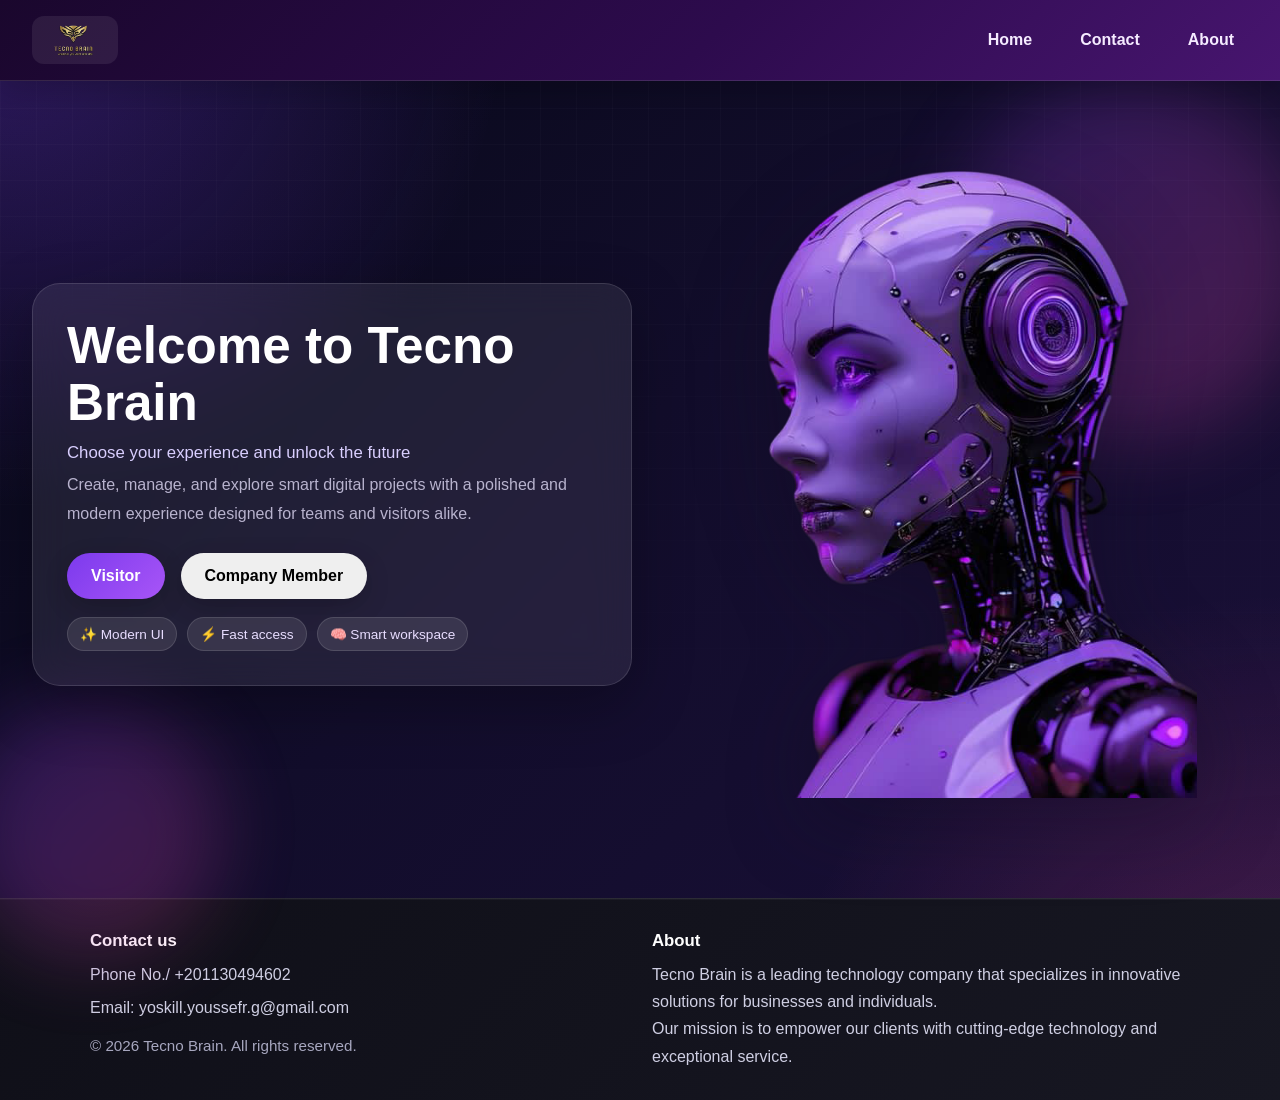
<file: index.html>
<!DOCTYPE html>
<html lang="en">
<head>
    <meta charset="UTF-8">
    <meta http-equiv="refresh" content="0; url=login.html">
    <title>Redirecting...</title>
</head>
<body>
    <script>
        window.location.href = "welcome_psge.html";
    </script>
</body>
</html>
</file>
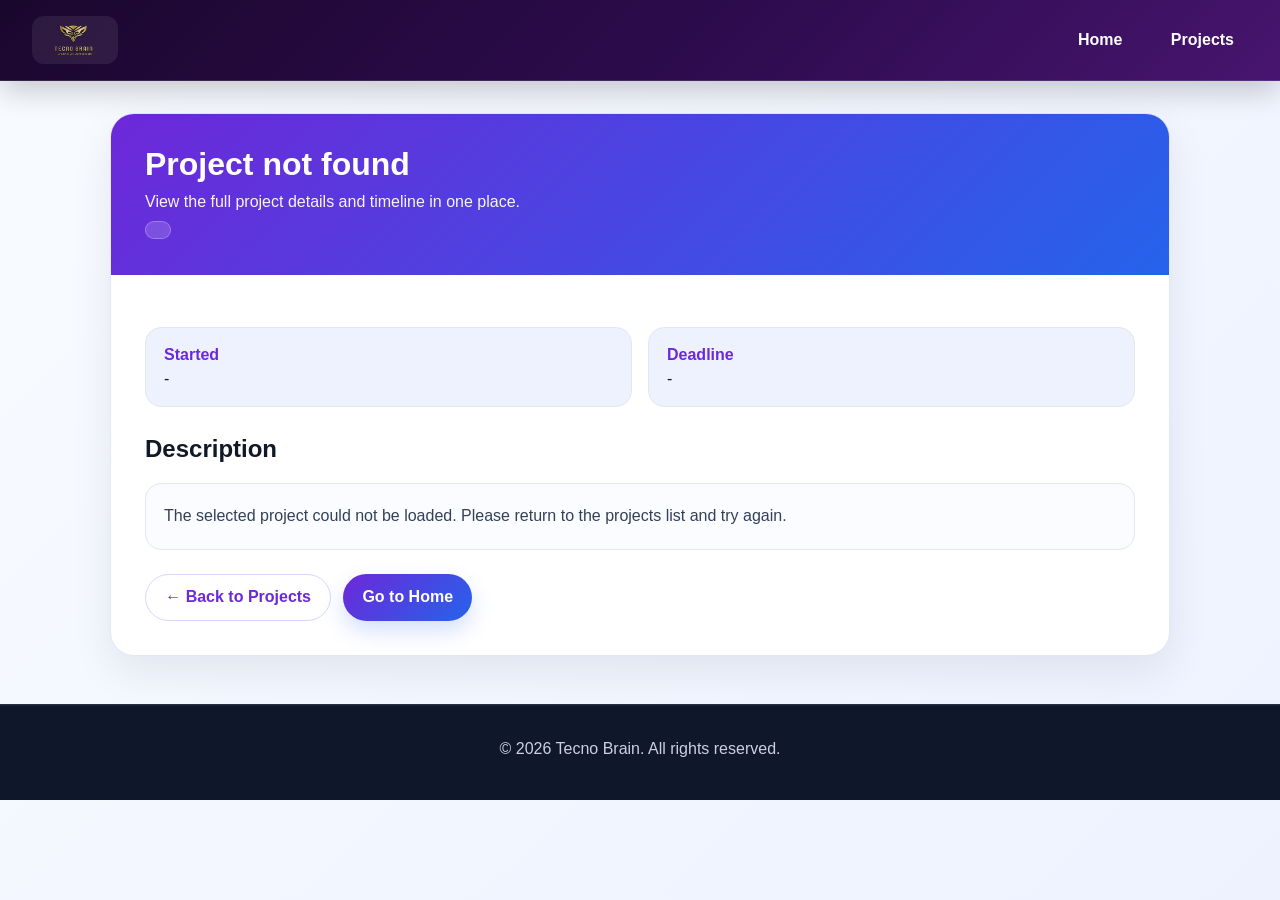
<file: project-view.html>
<!DOCTYPE html>
<html lang="en">
<head>
    <meta charset="UTF-8">
    <meta name="viewport" content="width=device-width, initial-scale=1.0">
    <title>Project Details</title>
    <link rel="stylesheet" href="css/header.css">
    <style>
        :root {
            --bg: #f4f7ff;
            --panel: #ffffff;
            --panel-soft: #eef2ff;
            --text: #111827;
            --muted: #64748b;
            --accent: #6d28d9;
            --accent-2: #2563eb;
            --border: #e2e8f0;
        }

        * { box-sizing: border-box; }
        body {
            font-family: 'Segoe UI', Tahoma, Geneva, Verdana, sans-serif;
            margin: 0;
            padding: 0;
            background: linear-gradient(135deg, #f8fbff 0%, #eef2ff 100%);
            color: var(--text);
            min-height: 100vh;
        }

        main {
            max-width: 1100px;
            margin: 32px auto 48px;
            padding: 0 20px;
        }

        .card {
            background: var(--panel);
            border: 1px solid var(--border);
            border-radius: 24px;
            box-shadow: 0 16px 40px rgba(15, 23, 42, 0.08);
            overflow: hidden;
        }

        .hero {
            background: linear-gradient(135deg, var(--accent) 0%, var(--accent-2) 100%);
            color: #fff;
            padding: 32px 34px;
        }

        .hero h1 {
            margin: 0 0 10px;
            font-size: 2rem;
        }

        .hero p {
            margin: 0;
            opacity: 0.95;
            font-size: 1rem;
        }

        .content {
            padding: 28px 34px 34px;
        }

        .status-pill {
            display: inline-flex;
            align-items: center;
            gap: 8px;
            background: rgba(255,255,255,0.16);
            border: 1px solid rgba(255,255,255,0.25);
            padding: 8px 12px;
            border-radius: 999px;
            font-size: 0.95rem;
            margin-top: 10px;
        }

        .project-meta {
            display: grid;
            grid-template-columns: repeat(2, minmax(0, 1fr));
            gap: 16px;
            margin: 24px 0 28px;
        }

        .info-box {
            background: var(--panel-soft);
            border: 1px solid #e5e7eb;
            padding: 18px;
            border-radius: 16px;
        }

        .info-box strong {
            display: block;
            color: var(--accent);
            margin-bottom: 6px;
        }

        .project-description {
            white-space: pre-wrap;
            line-height: 1.8;
            color: #334155;
            background: #fafcff;
            border: 1px solid var(--border);
            border-radius: 16px;
            padding: 18px;
        }

        .actions {
            display: flex;
            gap: 12px;
            margin-top: 24px;
            flex-wrap: wrap;
        }

        .back-button, .primary-action {
            display: inline-flex;
            align-items: center;
            justify-content: center;
            padding: 0.85rem 1.2rem;
            border-radius: 999px;
            text-decoration: none;
            font-weight: 600;
            transition: transform 0.2s ease, box-shadow 0.2s ease;
        }

        .back-button {
            background: #fff;
            color: var(--accent);
            border: 1px solid #d8d5ff;
        }

        .primary-action {
            background: linear-gradient(135deg, var(--accent) 0%, var(--accent-2) 100%);
            color: #fff;
            box-shadow: 0 10px 22px rgba(37, 99, 235, 0.2);
        }

        .back-button:hover, .primary-action:hover {
            transform: translateY(-2px);
        }

        footer {
            padding: 24px 20px 32px;
            background: #0f172a;
            color: #cbd5e1;
            text-align: center;
        }

        @media (max-width: 768px) {
            .hero { padding: 24px 20px; }
            .content { padding: 20px; }
            .project-meta { grid-template-columns: 1fr; }
        }
    </style>
</head>
<body>
    <header class="header">
        <img src="photos/eNJaeIzL.png" alt="Tecno Brain Logo" class="logo">
        <nav>
            <a href="welcome_psge.html" style="color:#fff; text-decoration:none; margin-right:1rem;">Home</a>
            <a href="visitor.html" style="color:#fff; text-decoration:none;">Projects</a>
        </nav>
    </header>
    <main>
        <section class="card">
            <div class="hero">
                <h1 id="projectName">Project Name</h1>
                <p>View the full project details and timeline in one place.</p>
                <div class="status-pill" id="projectStatus">Status: <strong></strong></div>
            </div>
            <div class="content">
                <div class="project-meta">
                    <div class="info-box">
                        <strong>Started</strong>
                        <span id="projectStart">-</span>
                    </div>
                    <div class="info-box">
                        <strong>Deadline</strong>
                        <span id="projectDeadline">-</span>
                    </div>
                </div>
                <section>
                    <h2>Description</h2>
                    <p id="projectDescription" class="project-description"></p>
                </section>
                <div class="actions">
                    <a href="visitor.html" class="back-button">← Back to Projects</a>
                    <a href="welcome_psge.html" class="primary-action">Go to Home</a>
                </div>
            </div>
        </section>
    </main>
    <footer>
        <p>© 2026 Tecno Brain. All rights reserved.</p>
    </footer>
    <script>
        const selectedProjectId = localStorage.getItem('selectedProject');
        const projects = JSON.parse(localStorage.getItem('projects') || '[]');
        const project = projects.find(p => String(p.id) === String(selectedProjectId));

        if (!project) {
            document.getElementById('projectName').textContent = 'Project not found';
            document.getElementById('projectStatus').textContent = '';
            document.getElementById('projectStart').textContent = '-';
            document.getElementById('projectDeadline').textContent = '-';
            document.getElementById('projectDescription').textContent = 'The selected project could not be loaded. Please return to the projects list and try again.';
        } else {
            document.getElementById('projectName').textContent = project.name || 'Untitled Project';
            document.getElementById('projectStatus').innerHTML = 'Status: <strong>' + (project.status || 'unknown') + '</strong>';
            document.getElementById('projectStart').textContent = project.startDate || 'Unknown';
            document.getElementById('projectDeadline').textContent = project.deadline || 'Not set';
            document.getElementById('projectDescription').textContent = project.description || 'No description provided.';
        }
    </script>
</body>
</html>
</file>
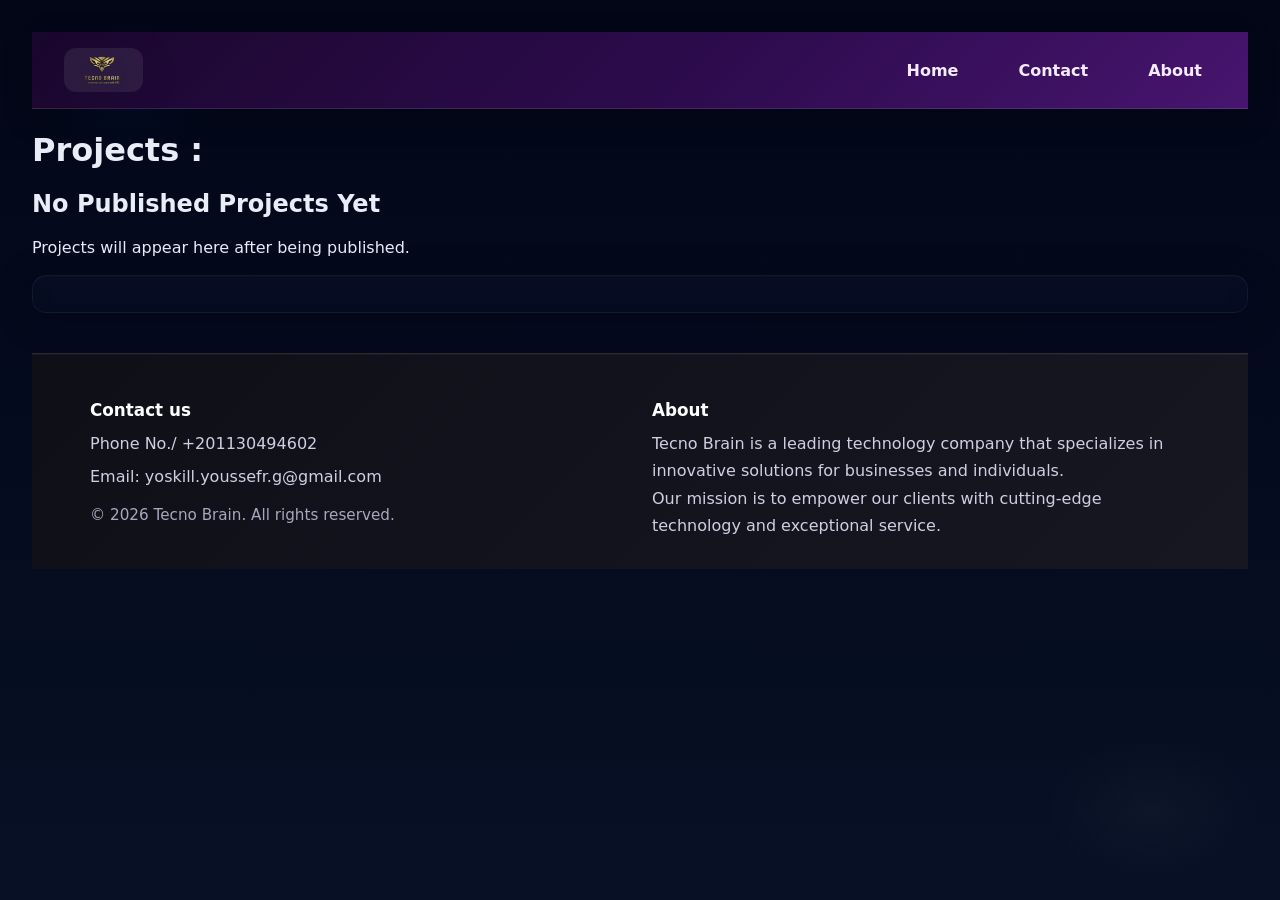
<file: visitor.html>
<!DOCTYPE html>
<html lang="en">
<head>
    <meta charset="UTF-8">
    <meta name="viewport" content="width=device-width, initial-scale=1.0">
    <link rel="stylesheet"  href="css/visitor.css" >
    <title>Tecno Brain</title>
<link rel="stylesheet" href="css/header.css">
</head>
<body>


   <header class="header">
        <img src="photos/eNJaeIzL.png" alt="Tecno Brain Logo" class="logo">
        <a href="welcome_psge.html">Home</a>
        <a href="#contact">Contact</a>
        <a href="#about">About</a>
    </header>
    <h1 class="Projects">Projects :</h1>

    <div id="publishedProjects">projects-content</div>


    <div class='project-card'></div>


    <footer>
    <div>
        <div>
            <h2 id="contact">Contact us</h2>
            <p>Phone No./ +201130494602</p>
            <p>Email: yoskill.youssefr.g@gmail.com</p>
            <p class="copy">© 2026 Tecno Brain. All rights reserved.</p>
        </div>
        <div>
            <h2 id="about">About</h2>
            <p>Tecno Brain is a leading technology company that specializes in innovative solutions for businesses and individuals.<br> Our mission is to empower our clients with cutting-edge technology and exceptional service.</p>
        </div>
    </div>
</footer>
 <script src="js/visitors.js"></script>
</body>
</html>
</file>
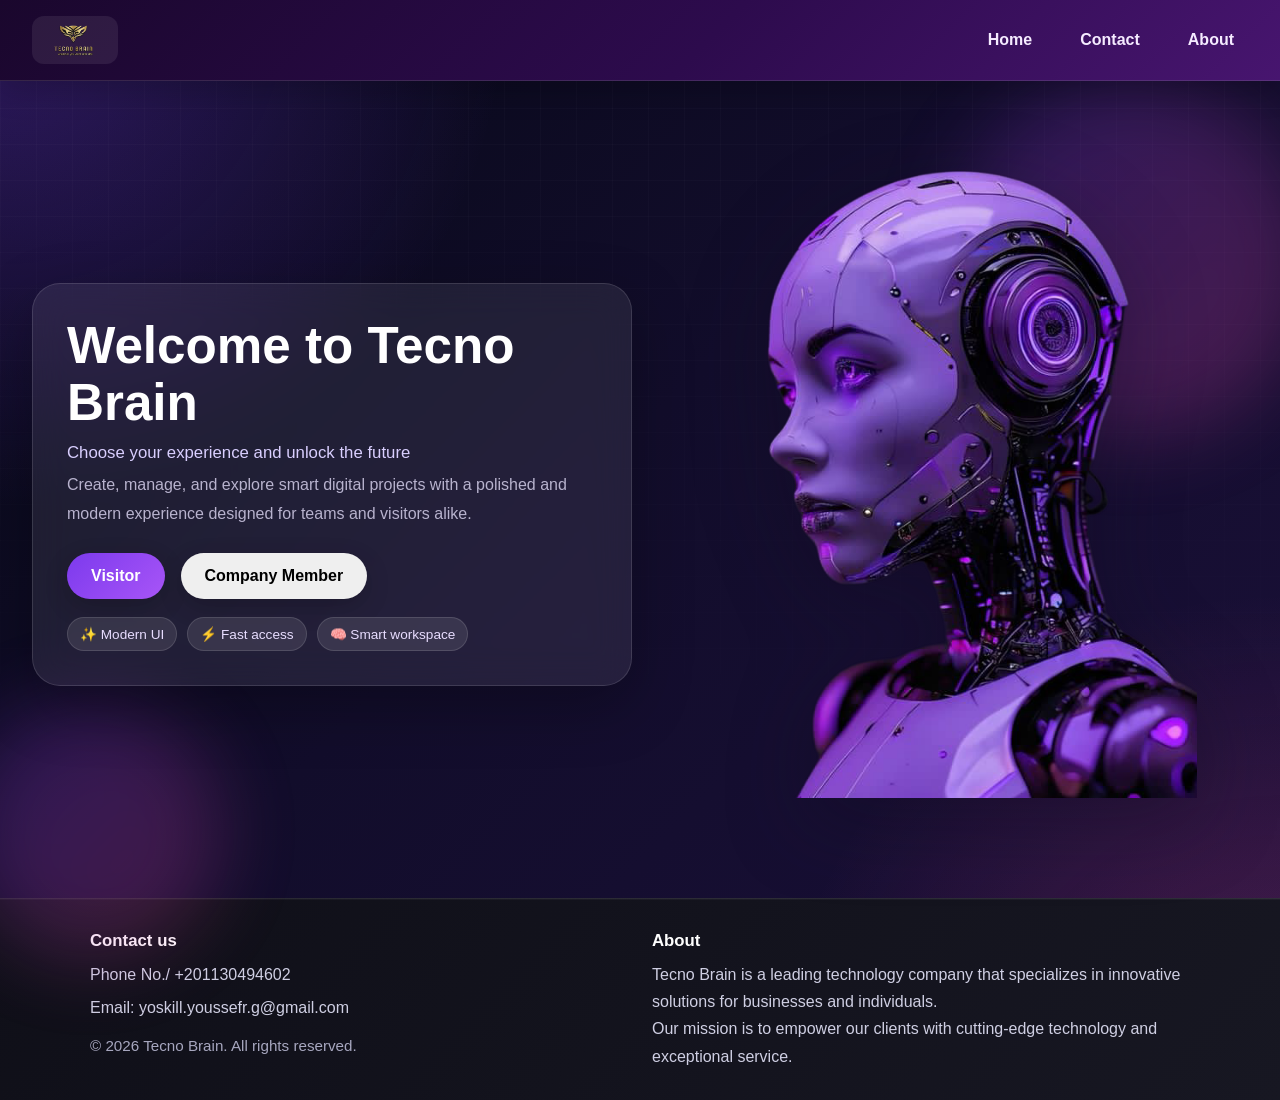
<file: welcome_psge.html>
<!DOCTYPE html>
<html lang="en">
<head>
    <meta charset="UTF-8">
    <meta name="viewport" content="width=device-width, initial-scale=1.0">
    <title>Tecno Brain</title>
<link rel="stylesheet"  href="css/welcome.css" >
<link rel="stylesheet" href="css/header.css">
</head>
<body>


    <header class="header">
        <img src="photos/eNJaeIzL.png" alt="Tecno Brain Logo" class="logo">
        <a href="welcome_psge.html">Home</a>
        <a href="#contact">Contact</a>
        <a href="#about">About</a>
    </header>
    <div class="circle circle-top"></div>
    <div class="circle circle-bottom"></div>

    <main class="hero">
        <div class="all">
            <div class="container">
                <h1>Welcome to Tecno Brain</h1>
                <h4>Choose your experience and unlock the future</h4>
                <p>Create, manage, and explore smart digital projects with a polished and modern experience designed for teams and visitors alike.</p>
            </div>
            <div class="buttons">
                <button onclick="goVisitor()">Visitor</button>
                <button onclick="goMember()">Company Member</button>
                <script src="role.js"></script>
            </div>
            <div class="badge-row">
                <span>✨ Modern UI</span>
                <span>⚡ Fast access</span>
                <span>🧠 Smart workspace</span>
            </div>
        </div>
        <img class="right-robo" src="photos/Picsart_26-07-18_14-12-12-285.png" alt="Robot illustration">
    </main>

<footer>
    <div>
        <div>
            <h2 id="contact">Contact us</h2>
            <p>Phone No./ +201130494602</p>
            <p>Email: yoskill.youssefr.g@gmail.com</p>
            <p class="copy">© 2026 Tecno Brain. All rights reserved.</p>
        </div>
        <div>
            <h2 id="about">About</h2>
            <p>Tecno Brain is a leading technology company that specializes in innovative solutions for businesses and individuals.<br> Our mission is to empower our clients with cutting-edge technology and exceptional service.</p>
        </div>
    </div>
</footer>
</body>
</html>
</file>
<file: css/header.css>
.header {
    position: sticky;
    top: 0;
    z-index: 1000;
    display: flex;
    align-items: center;
    justify-content: space-between;
    gap: 20px;
    padding: 16px 32px;
    background: linear-gradient(135deg, #1a072d 0%, #2d0b4d 55%, #47156f 100%);
    color: #ffffff;
    box-shadow: 0 10px 30px rgba(0, 0, 0, 0.2);
    border-bottom: 1px solid rgba(255, 255, 255, 0.12);
    backdrop-filter: blur(12px);
}

.header .logo {
    width: auto;
    max-height: 48px;
    object-fit: contain;
    border-radius: 12px;
    padding: 4px;
    background: rgba(255, 255, 255, 0.08);
}

.header a {
    color: #f5ebff;
    text-decoration: none;
    font-size: 16px;
    font-weight: 600;
    padding: 10px 14px;
    border-radius: 999px;
    transition: all 0.25s ease;
}

.header a:hover {
    background: rgba(255, 255, 255, 0.14);
    color: #ffffff;
    transform: translateY(-1px);
}

.header a:first-of-type {
    margin-left: auto;
}

footer {
    margin-top: 40px;
    padding: 32px 32px 24px;
    background: linear-gradient(135deg, #0f0f18 0%, #171722 100%);
    color: #e8e8f0;
    border-top: 1px solid rgba(255, 255, 255, 0.1);
    box-shadow: inset 0 1px 0 rgba(255, 255, 255, 0.04);
}

footer > div {
    max-width: 1100px;
    margin: 0 auto;
    display: grid;
    grid-template-columns: repeat(2, minmax(0, 1fr));
    gap: 24px;
}

footer h2 {
    font-size: 1.05rem;
    margin-bottom: 10px;
    color: #ffffff;
}

footer p {
    margin: 6px 0;
    color: #cfcfe3;
    line-height: 1.7;
}

footer .copy {
    margin-top: 12px;
    font-size: 0.95rem;
    color: #a7a7bf;
}

@media (max-width: 768px) {
    .header {
        flex-wrap: wrap;
        justify-content: center;
        padding: 14px 20px;
    }

    .header .logo {
        margin-bottom: 6px;
    }

    .header a:first-of-type {
        margin-left: 0;
    }

    footer {
        padding: 24px 20px 20px;
    }

    footer > div {
        grid-template-columns: 1fr;
        gap: 18px;
    }
}
</file>
<file: css/visitor.css>
:root {
    --bg-1: #020617; /* deep navy-black */
    --bg-2: #071025; /* navy black gradient */
    --panel: rgba(255,255,255,0.03);
    --glass: rgba(255,255,255,0.02);
    --accent: linear-gradient(135deg, #0b3d91 0%, #c0c0c0 100%); /* navy -> silver */
    --muted: rgba(255,255,255,0.62);
    --glass-border: rgba(255,255,255,0.05);
    --success: #22c55e;
    --danger: #ef4444;
}

/* Global reset and base */
* { box-sizing: border-box; }
html,body { height: 100%; }
body {
    margin: 0;
    font-family: 'Inter', system-ui, -apple-system, 'Segoe UI', Roboto, 'Helvetica Neue', Arial;
    background: radial-gradient(1200px 800px at 10% 10%, rgba(11,61,145,0.10), transparent 8%),
                radial-gradient(900px 600px at 90% 90%, rgba(192,192,192,0.04), transparent 12%),
                linear-gradient(180deg, var(--bg-1), var(--bg-2));
    color: #e6eef8;
    -webkit-font-smoothing:antialiased;
    -moz-osx-font-smoothing:grayscale;
    padding: 32px;
}

/* Container utilities */
.container { max-width: 1100px; margin: 0 auto; }

/* Header/logo */
.header { display:flex; align-items:center; gap:18px; margin-bottom:22px; }
.header .logo { height:44px; width:auto; filter: drop-shadow(0 6px 18px rgba(12,18,30,0.6)); }
.header a { color: var(--muted); text-decoration:none; margin-left:12px; font-weight:500; }

/* Shiny panel / project card */
.project-card{
    background: linear-gradient(180deg, rgba(255,255,255,0.02), rgba(255,255,255,0.01));
    border: 1px solid var(--glass-border);
    backdrop-filter: blur(8px) saturate(120%);
    -webkit-backdrop-filter: blur(8px) saturate(120%);
    padding:18px;
    margin:18px 0;
    border-radius:14px;
    box-shadow: 0 6px 30px rgba(2,6,23,0.6), inset 0 1px 0 rgba(255,255,255,0.02);
    transition: transform .28s cubic-bezier(.2,.9,.2,1), box-shadow .28s;
    cursor: pointer;
    position: relative;
    overflow: hidden;
}
.project-card::after{
    content: '';
    position: absolute; inset: -40% -40% auto auto; width: 120%; height: 120%;
    background: radial-gradient(400px 400px at 10% 10%, rgba(11,61,145,0.12), rgba(192,192,192,0.04) 35%, transparent 45%);
    transform: translate3d(-20px,-20px,0) rotate(8deg);
    pointer-events: none;
    transition: transform .9s ease;
}
.project-card:hover{
    transform: translateY(-8px) scale(1.01);
    box-shadow: 0 18px 60px rgba(2,6,23,0.75), inset 0 1px 0 rgba(255,255,255,0.03);
}
.project-card:hover::after{ transform: translate3d(0,0,0) rotate(0deg); }

.project-card-header{ display:flex; align-items:center; justify-content:space-between; gap:12px; margin-bottom:10px; }
.project-title{ font-size:18px; font-weight:600; letter-spacing:0.2px; color:#f1f7ff; }
.project-meta{ color:var(--muted); font-size:13px; }

.project-card p{ margin:10px 0 0; color: rgba(230,238,248,0.9); line-height:1.5; }

/* Actions */
.project-card-actions{ display:flex; gap:10px; align-items:center; }
.btn{ display:inline-flex; align-items:center; gap:8px; border:0; cursor:pointer; padding:10px 14px; border-radius:10px; font-weight:600; color:#fff; background:var(--accent); box-shadow: 0 6px 20px rgba(12,18,30,0.5); transition: transform .18s ease, box-shadow .18s ease, opacity .12s; }
.btn:active{ transform:translateY(1px) scale(.997); }
.btn.ghost{ background: transparent; color:var(--muted); border:1px solid rgba(255,255,255,0.04); box-shadow:none; }
.btn.danger{ background: linear-gradient(90deg,#ff6b6b,#ef4444); }
.btn.small{ padding:6px 10px; font-size:13px; border-radius:8px; }

.btn:hover{ filter:brightness(1.06); }

/* Modal */
.modal{ position: fixed; inset:0; display:flex; align-items:center; justify-content:center; background: rgba(3,6,12,0.55); }
.modal-content{ width:100%; max-width:720px; padding:22px; border-radius:14px; background: linear-gradient(180deg, rgba(255,255,255,0.02), rgba(255,255,255,0.01)); border:1px solid var(--glass-border); box-shadow: 0 30px 80px rgba(2,6,23,0.8); }

/* Form inputs */
input[type="text"], input[type="email"], textarea, select {
    width:100%; padding:12px 14px; border-radius:10px; border:1px solid rgba(255,255,255,0.04);
    background: rgba(255,255,255,0.02); color: #e6eef8; outline: none; font-size:14px;
}
textarea{ min-height:100px; resize:vertical; }
input:focus, textarea:focus { box-shadow: 0 6px 30px rgba(11,61,145,0.06); border-color: rgba(192,192,192,0.22); }

/* Responsive grid for projects */
.projects-grid{ display:grid; grid-template-columns: repeat(3, 1fr); gap:18px; }
@media (max-width: 1000px){ .projects-grid{ grid-template-columns: repeat(2,1fr); } }
@media (max-width: 640px){ .projects-grid{ grid-template-columns: 1fr; padding: 0 8px; } .header{ flex-direction:column; align-items:flex-start; gap:8px; }
    body{ padding:18px; }
}

/* Tiny helpers */
.muted{ color:var(--muted); }
.kicker{ font-size:12px; color:rgba(255,255,255,0.5); text-transform:uppercase; letter-spacing:1px; }
.empty-state{ text-align:center; padding:48px 12px; color:rgba(255,255,255,0.6); }

/* subtle shiny divider */
.shiny-divider{ height:1px; background: linear-gradient(90deg, transparent, rgba(255,255,255,0.03), transparent); margin:16px 0; }

/* Accessibility focus ring */
:focus { outline: 3px solid rgba(192,192,192,0.14); outline-offset:3px; }

/* tiny animation for attention */
@keyframes pulseAccent { 0%{ transform:scale(1); opacity:1 } 70%{ transform:scale(1.03); opacity:0.9 } 100%{ transform:scale(1); opacity:1 } }
.cta-pulse{ animation: pulseAccent 3s ease-in-out infinite; }

/* End of visitor stylesheet */
</file>
<file: css/welcome.css>
* {
    font-family: 'Poppins', 'Segoe UI', sans-serif;
    margin: 0;
    padding: 0;
    box-sizing: border-box;
}

body {
    min-height: 100vh;
    background:
        radial-gradient(circle at top left, rgba(124, 58, 237, 0.35), transparent 30%),
        radial-gradient(circle at bottom right, rgba(236, 72, 153, 0.25), transparent 30%),
        linear-gradient(135deg, #060816 0%, #120d2b 45%, #1b103a 100%);
    color: #f8f7ff;
    overflow-x: hidden;
}

body::before {
    content: '';
    position: fixed;
    inset: 0;
    background-image:
        linear-gradient(rgba(255,255,255,0.04) 1px, transparent 1px),
        linear-gradient(90deg, rgba(255,255,255,0.04) 1px, transparent 1px);
    background-size: 36px 36px;
    mask-image: linear-gradient(to bottom, rgba(0,0,0,0.6), transparent);
    pointer-events: none;
}

.circle {
    position: absolute;
    border-radius: 50%;
    background: linear-gradient(135deg, #7c3aed, #ec4899);
    filter: blur(40px);
    opacity: 0.25;
    z-index: 0;
    animation: float 8s ease-in-out infinite alternate;
}

.circle-top {
    width: 360px;
    height: 360px;
    top: 80px;
    right: -30px;
}

.circle-bottom {
    width: 260px;
    height: 260px;
    bottom: -60px;
    left: -40px;
}

@keyframes float {
    from { transform: translateY(0px) scale(1); }
    to { transform: translateY(24px) scale(1.06); }
}

.hero {
    position: relative;
    z-index: 1;
    display: grid;
    grid-template-columns: 1.1fr 0.9fr;
    align-items: center;
    gap: 32px;
    max-width: 1280px;
    margin: 0 auto;
    padding: 90px 32px 60px;
}

.all {
    max-width: 600px;
    padding: 34px;
    border: 1px solid rgba(255,255,255,0.12);
    border-radius: 28px;
    background: rgba(255,255,255,0.08);
    backdrop-filter: blur(18px);
    box-shadow: 0 20px 60px rgba(0,0,0,0.28);
}

.container h1 {
    font-size: clamp(2rem, 4vw, 3.2rem);
    line-height: 1.1;
    margin-bottom: 12px;
    color: #ffffff;
}

.container h4 {
    font-size: 1.05rem;
    font-weight: 500;
    color: #d9cfff;
    margin-bottom: 8px;
}

.container p {
    color: #b8b3ce;
    line-height: 1.8;
    margin-bottom: 24px;
}

.buttons {
    display: flex;
    gap: 16px;
    flex-wrap: wrap;
    margin-top: 10px;
}

.buttons button {
    border: none;
    padding: 14px 24px;
    border-radius: 999px;
    font-size: 1rem;
    font-weight: 700;
    cursor: pointer;
    transition: transform 0.25s ease, box-shadow 0.25s ease, background 0.25s ease;
    box-shadow: 0 8px 25px rgba(0,0,0,0.2);
}

.buttons button:hover {
    transform: translateY(-3px);
}

.buttons button:first-child {
    background: linear-gradient(135deg, #7c3aed, #a855f7);
    color: white;
}

.buttons button:last-child {
    background: linear-gradient(135deg, #ffffff, #e9defc);
    color: #2b1155;
}

.right-robo {
    width: min(100%, 430px);
    justify-self: center;
    filter: drop-shadow(0 20px 40px rgba(16, 8, 32, 0.35));
    animation: bob 4.5s ease-in-out infinite;
}

@keyframes bob {
    0%, 100% { transform: translateY(0px); }
    50% { transform: translateY(-12px); }
}

.badge-row {
    display: flex;
    gap: 10px;
    flex-wrap: wrap;
    margin-top: 18px;
}

.badge-row span {
    padding: 8px 12px;
    border-radius: 999px;
    background: rgba(255,255,255,0.1);
    color: #e8ddff;
    font-size: 0.85rem;
    border: 1px solid rgba(255,255,255,0.12);
}

@media (max-width: 900px) {
    .hero {
        grid-template-columns: 1fr;
        padding-top: 60px;
    }

    .right-robo {
        order: -1;
        max-width: 300px;
    }
}

@media (max-width: 640px) {
    .hero {
        padding: 42px 18px 40px;
    }

    .all {
        padding: 24px;
    }

    .buttons {
        flex-direction: column;
    }

    .buttons button {
        width: 100%;
    }
}
</file>
